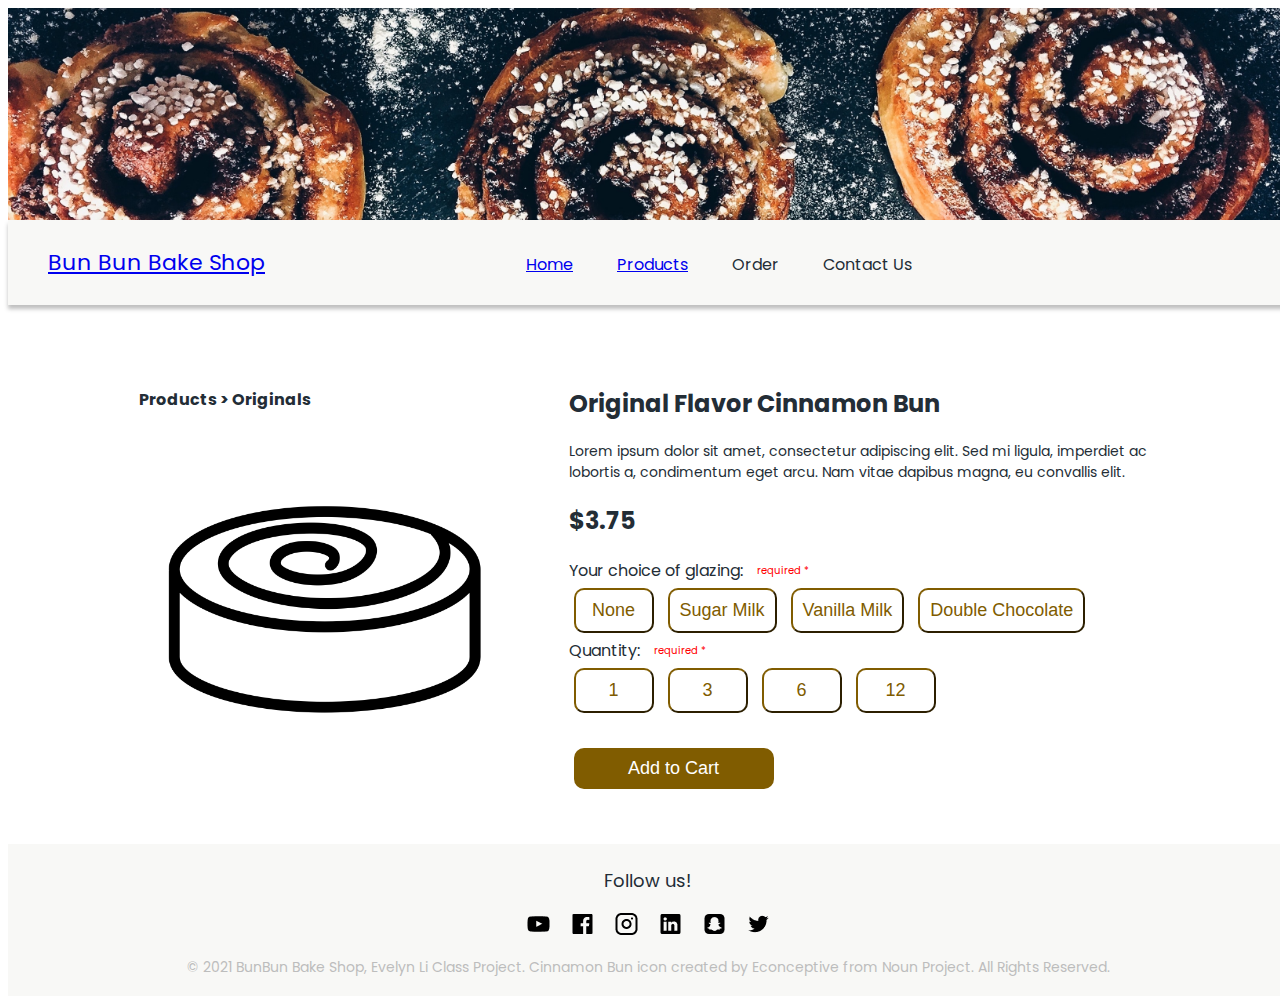
<file: productdetail.html>
<!DOCTYPE html>
<html>
    <head>
        <title>Bun Bun Bake Shop - Product Detail</title>
        <link rel='stylesheet' href='style.css'>
        <link href='https://fonts.googleapis.com/css?family=Poppins' rel='stylesheet'>
    </head>

    <body id="product_detail">
        <div id="header">
            <img id="headerbg" src="headerbg.jpg">
            <div id="navbar">
                <div id="logo">
                    <a class="pagetitle" href="index.html">Bun Bun Bake Shop</a>
                </div>
                    
                <div id="nav">
                    <a class="pagetitle" href="index.html">Home</a>  
                    <a class="pagetitle"  href="products.html" >Products</a>  
                    <a class="pagetitle" >Order</a>  
                    <a class="pagetitle" >Contact Us</a>
                </div>
            </div>
        </div>

        <div id="content">
            <div id="left">
                <h4>Products > Originals</h4>
                <br>
                <img class="productdetailimg" src="product.png">
            </div>

            <div id="right">
                <div id="description">
                    <h2>Original Flavor Cinnamon Bun</h2>
                    <p id="detail">Lorem ipsum dolor sit amet, consectetur adipiscing elit. 
                        Sed mi ligula, imperdiet ac lobortis a, condimentum eget
                         arcu. Nam vitae dapibus magna, eu convallis elit. </p>
                </div>
                <div id="price">
                    <h2>$3.75</h2>
                </div>
                <div id="glaze">
                    <span>Your choice of glazing:  </span> 
                    <span class="req">required *</span>
                    <br>
                    <div class="buttons">
                        <button class="glazetype">None</button>
                        <button class="glazetype">Sugar Milk</button>
                        <button class="glazetype">Vanilla Milk</button>
                        <button class="glazetype">Double Chocolate</button>
                    </div>
                </div>
                <div id="quantity">
                    <span>Quantity:  </span> 
                    <span class="req">required *</span>
                    <br>
                    <div class="buttons">
                        <button class="qt">1</button>
                        <button class="qt">3</button>
                        <button class="qt">6</button>
                        <button class="qt">12</button>
                    </div>
                </div>
                <br>
                <button id="tocart">Add to Cart</button>
            </div>

        </div>

        <div id="footer">
            <p id="follow">
                Follow us!
            </p>
            <img src="icons.png">
            <p id="credit">
                © 2021 BunBun Bake Shop, Evelyn Li Class Project. Cinnamon Bun icon created by Econceptive from Noun Project. All Rights Reserved.
            </p>
        </div>

        

    </body>
</html>
</file>
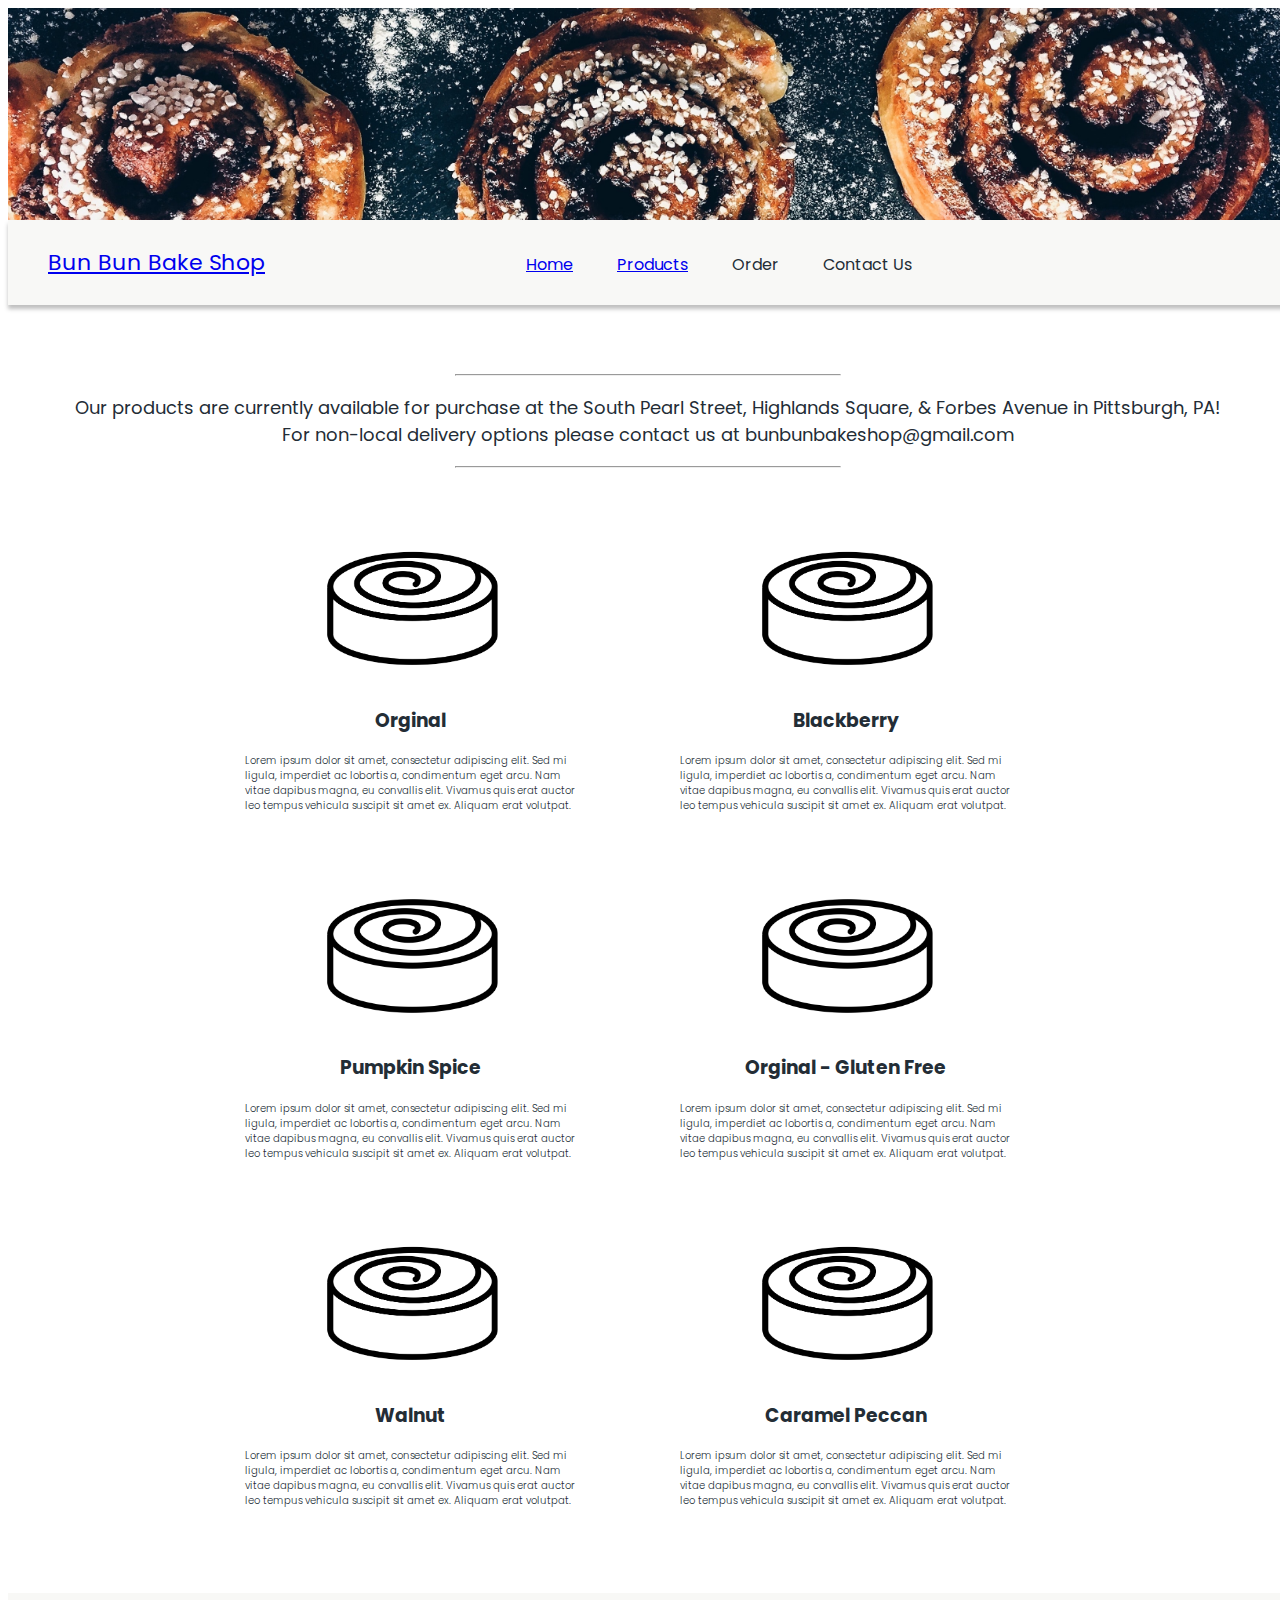
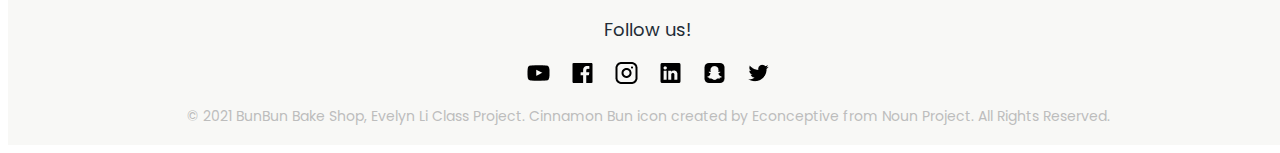
<file: products.html>
<!DOCTYPE html>
<html>
    <head>
        <title>Bun Bun Bake Shop - Products</title>
        <link rel='stylesheet' href='style.css'>
        <link href='https://fonts.googleapis.com/css?family=Poppins' rel='stylesheet'>
    </head>

    <body id="products">
        <div id="header">
            <img id="headerbg" src="headerbg.jpg">
            <div id="navbar">
                <div id="logo">
                    <a class="pagetitle" href="index.html">Bun Bun Bake Shop</a>
                </div>
                    
                <div id="nav">
                    <a class="pagetitle" href="index.html">Home</a>  
                    <a class="pagetitle"  href="products.html" >Products</a>  
                    <a class="pagetitle" >Order</a>  
                    <a class="pagetitle" >Contact Us</a>
                </div>
            </div>
        </div>

        <div id="content">
            <div id="producttxt">
                <hr id="upper">
                <p>
                    Our products are currently available for purchase at the South Pearl Street, Highlands Square, & Forbes Avenue in Pittsburgh, PA! 
                    <br>
                    For non-local delivery options please contact us at bunbunbakeshop@gmail.com
                </p>
                <hr id="lower">
            </div>

            <div id="products">
                <div class="product" id="product_1">

                    <div class="detaillink">
                        <img class="productimg" src="product.png">
                        <br>
                        <a href="productdetail.html">
                            <button type="button" class="buttonoverlap">
                                Quicklook
                            </button>
                        </a>
                    </div>

                    <h3>Orginal</h3>

                    <p class="product_desp">Lorem ipsum dolor sit amet, consectetur adipiscing elit. 
                        Sed mi ligula, imperdiet ac lobortis a, condimentum eget
                         arcu. Nam vitae dapibus magna, eu convallis elit. 
                         Vivamus quis erat auctor leo tempus vehicula suscipit 
                         sit amet ex. Aliquam erat volutpat. </p>
                </div>

                <div class="product" id="product_2">
                    <div class="detaillink">
                        <img class="productimg" src="product.png">
                        <br>
                        <a href="productdetail.html">
                            <button type="button" class="buttonoverlap">
                                Quicklook
                            </button>
                        </a>
                    </div>
                    <h3>Blackberry</h3>
                    <p class="product_desp">Lorem ipsum dolor sit amet, consectetur adipiscing elit. 
                        Sed mi ligula, imperdiet ac lobortis a, condimentum eget
                         arcu. Nam vitae dapibus magna, eu convallis elit. 
                         Vivamus quis erat auctor leo tempus vehicula suscipit 
                         sit amet ex. Aliquam erat volutpat. </p>
                </div>

                <div class="product" id="product_3">
                    <div class="detaillink">
                        <img class="productimg" src="product.png">
                        <br>
                        <a href="productdetail.html">
                            <button type="button" class="buttonoverlap">
                                Quicklook
                            </button>
                        </a>
                    </div>
                    <h3>Pumpkin Spice</h3>
                    <p class="product_desp">Lorem ipsum dolor sit amet, consectetur adipiscing elit. 
                        Sed mi ligula, imperdiet ac lobortis a, condimentum eget
                         arcu. Nam vitae dapibus magna, eu convallis elit. 
                         Vivamus quis erat auctor leo tempus vehicula suscipit 
                         sit amet ex. Aliquam erat volutpat. </p>
                </div>

                <!-- <br> -->

                <div class="product" id="product_4">
                    <div class="detaillink">
                        <img class="productimg" src="product.png">
                        <br>
                        <a href="productdetail.html">
                            <button type="button" class="buttonoverlap">
                                Quicklook
                            </button>
                        </a>
                    </div>
                    <h3>Orginal - Gluten Free</h3>
                    <p class="product_desp">Lorem ipsum dolor sit amet, consectetur adipiscing elit. 
                        Sed mi ligula, imperdiet ac lobortis a, condimentum eget
                         arcu. Nam vitae dapibus magna, eu convallis elit. 
                         Vivamus quis erat auctor leo tempus vehicula suscipit 
                         sit amet ex. Aliquam erat volutpat. </p>
                </div>

                <div class="product" id="product_5">
                    <div class="detaillink">
                        <img class="productimg" src="product.png">
                        <br>
                        <a href="productdetail.html">
                            <button type="button" class="buttonoverlap">
                                Quicklook
                            </button>
                        </a>
                    </div>
                    <h3>Walnut</h3>
                    <p class="product_desp">Lorem ipsum dolor sit amet, consectetur adipiscing elit. 
                        Sed mi ligula, imperdiet ac lobortis a, condimentum eget
                         arcu. Nam vitae dapibus magna, eu convallis elit. 
                         Vivamus quis erat auctor leo tempus vehicula suscipit 
                         sit amet ex. Aliquam erat volutpat. </p>
                </div>

                <div class="product" id="product_6">
                    <div class="detaillink">
                        <img class="productimg" src="product.png">
                        <br>
                        <a href="productdetail.html">
                            <button type="button" class="buttonoverlap">
                                Quicklook
                            </button>
                        </a>
                    </div>
                    <h3>Caramel Peccan</h3>
                    <p class="product_desp">Lorem ipsum dolor sit amet, consectetur adipiscing elit. 
                        Sed mi ligula, imperdiet ac lobortis a, condimentum eget
                         arcu. Nam vitae dapibus magna, eu convallis elit. 
                         Vivamus quis erat auctor leo tempus vehicula suscipit 
                         sit amet ex. Aliquam erat volutpat. </p>
                </div>

            </div>

        </div>

        <br>

        <div id="footer">
            <p id="follow">
                Follow us!
            </p>
            <img src="icons.png">
            <p id="credit">
                © 2021 BunBun Bake Shop, Evelyn Li Class Project. Cinnamon Bun icon created by Econceptive from Noun Project. All Rights Reserved.
            </p>
        </div>

    </body>
</html>
</file>
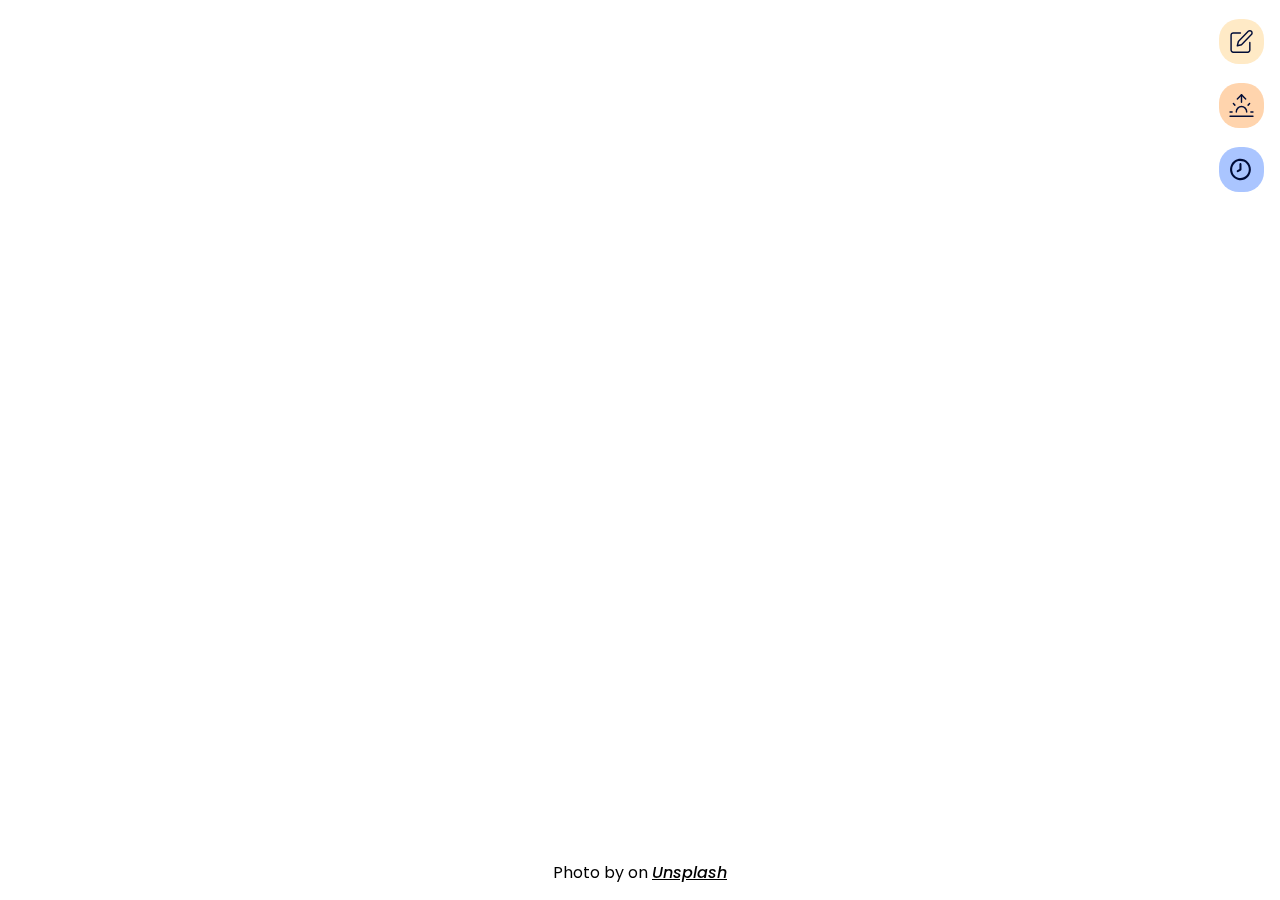
<file: Chrome Extension/newtab.html>
<!DOCTYPE html>
<html lang="en">
<head>
    <meta charset="UTF-8">
    <meta http-equiv="X-UA-Compatible" content="IE=edge">
    <meta name="viewport" content="width=device-width, initial-scale=1.0">
    <title>Test - Chrome Extension</title>
    <link rel='stylesheet' href='style.css'>
    <script src="lib/moment/moment.js"></script>
    <script src="lib/moment/moment-timezone.js"></script>
    <script src="script.js"></script>
</head>
<body>
    <div class="content">
        <div class="main-content">
            <div class="curr-weather">
                <div class="weather-icon" id="weather-icon"></div>
                <div class="weather-desp">
                    <div class="weather-temp" id="weather-temp"></div>
                    <div class="weather-words" id="weather-words"></div>
                </div>
            </div>
            <div class="curr-time">
                <div class="time" id="time"></div>
                <div class="ampm" id="ampm"></div>
            </div>
            <div class="curr-local" id="location">
            </div>
            <div class="greeting">
                <div class="daytimegreet" id="daytimegreet"></div>
                <!-- <div class="user">Evelyn</div> -->
            </div>
        </div>

        <div class="tools" id="tools">
            
            <div class="todo-bar bar" id="todo-bar">
                <div class="todo tool" id="todo-btn">
                    <img class="tool-icon" src="icons/fi_edit.svg" alt="icon for to do list tool button">
                </div>
                <div class="hide" id="todo-hide">
                    <div class="decor-bar" id="todo-decor-bar"></div>
                    <div class="title" id="todo-title">To Do List</div>
                    <div class="cancel-btn" id="todo-cancel">
                        <img class="tool-icon" src="icons/fi_delete.svg" alt="icon for cancel button">
                    </div>
                </div>
            </div>

            <div class="weather-bar bar" id="weather-bar">
                <div class="weather tool" id="weather-btn">
                    <img class="tool-icon" src="icons/fi_sunrise.svg" alt="icon for world weather tool button">
                </div>
                <div class="hide" id="weather-hide">
                    <div class="decor-bar" id="weather-decor-bar"></div>
                    <div class="title" id="weather-title">Weather</div>
                    <div class="cancel-btn" id="weather-cancel">
                        <img class="tool-icon" src="icons/fi_delete.svg" alt="icon for cancel button">
                    </div>
                </div>
            </div>

            <div class="times-bar bar" id="times-bar">
                <div class="times tool" id="times-btn">
                    <img class="tool-icon" src="icons/u_clock-eight.svg"  alt="icon for world time tool button">
                </div>
                <div class="hide" id="times-hide">
                    <div class="decor-bar" id="times-decor-bar"></div>
                    <div class="title" id="times-title">World Time</div>
                    <div class="cancel-btn"  id="times-cancel">
                        <img class="tool-icon" src="icons/fi_delete.svg" alt="icon for cancel button">
                    </div>
                </div>
            </div>

            <div class="list" id="list-content">

                <div class="error" id="error"></div>

                <div class="add" id="add">
                    <input id="add-input" type="text" name="input">
                    <div id="add-btn">
                        <img class="tool-icon" src="icons/fi_plus.svg" alt="icon for plus button">
                    </div>
                </div>

                <div class="tool-content" id="tool-content">

                </div>
            </div>

        </div> 
    </div>

    <div class="unsplash-credit">
        Photo by <a class="authorname" id="author" target="_blank"></a> on <a href="https://unsplash.com?utm_source=Productivity&utm_medium=referral" target="_blank">Unsplash</a>
    </div>

    <script src="loadNewTab.js"></script>
</body>
</html>
</file>
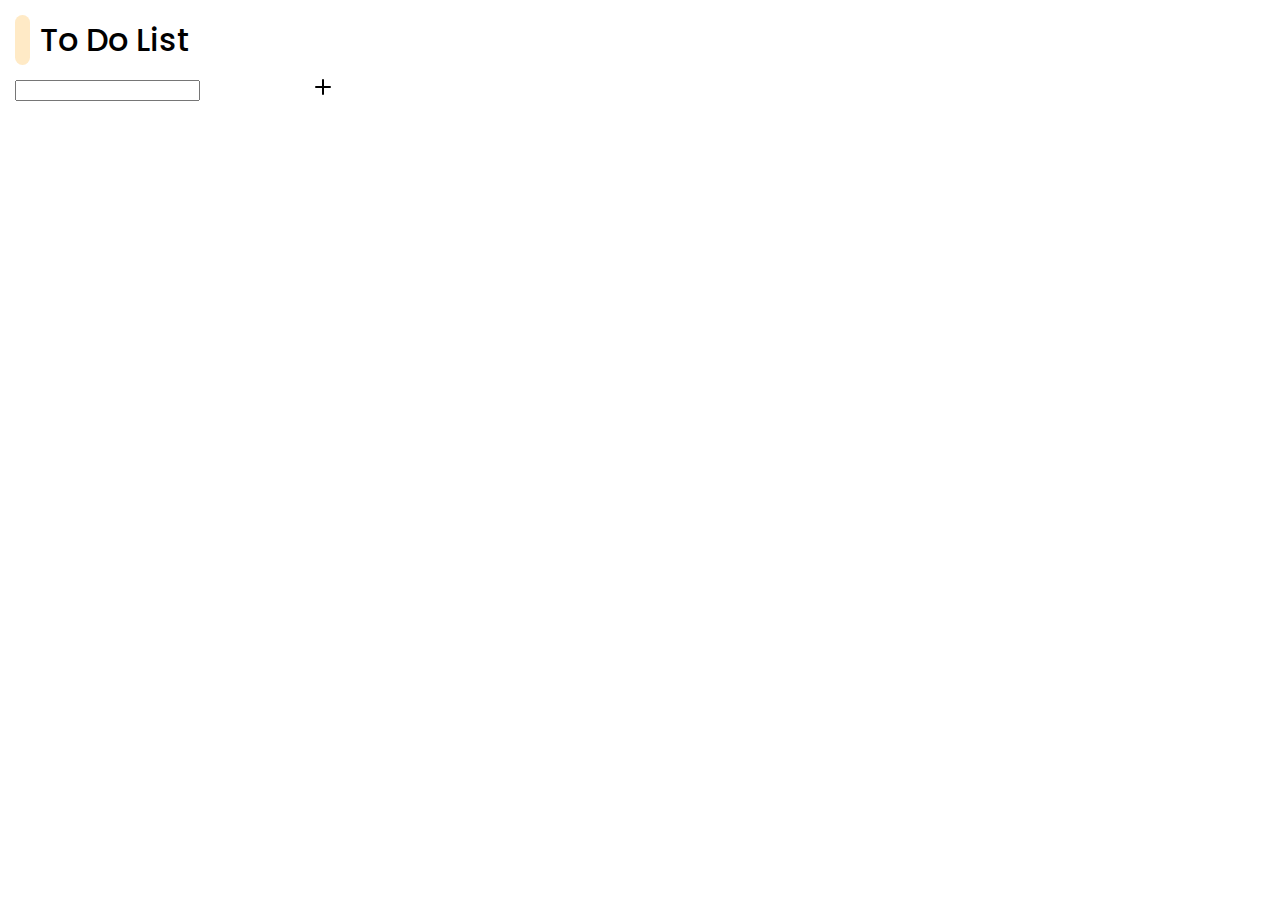
<file: Chrome Extension/popout.html>
<!DOCTYPE html>
<html lang="en">
<head>
    <meta charset="UTF-8">
    <link rel='stylesheet' href='popupStyle.css'>
    <script src="script.js"></script>
    <title>Pop up</title>
</head>
<body>
    <div class="todo-header" id="todo-header">
        <div class="decor-bar" id="todo-decor-bar"></div>
        <div class="title" id="todo-title">To Do List</div>
    </div>

    <div class="add" id="add">
        <input id="add-input" type="text" name="input">
        <div id="add-btn">
            <img class="tool-icon" src="icons/fi_plus.svg" alt="icon for plus button">
        </div>
    </div>

    <div class="todo-list" id="tool-content">
    </div>

    <script src="loadPopup.js"></script>
</body>
</html>
</file>
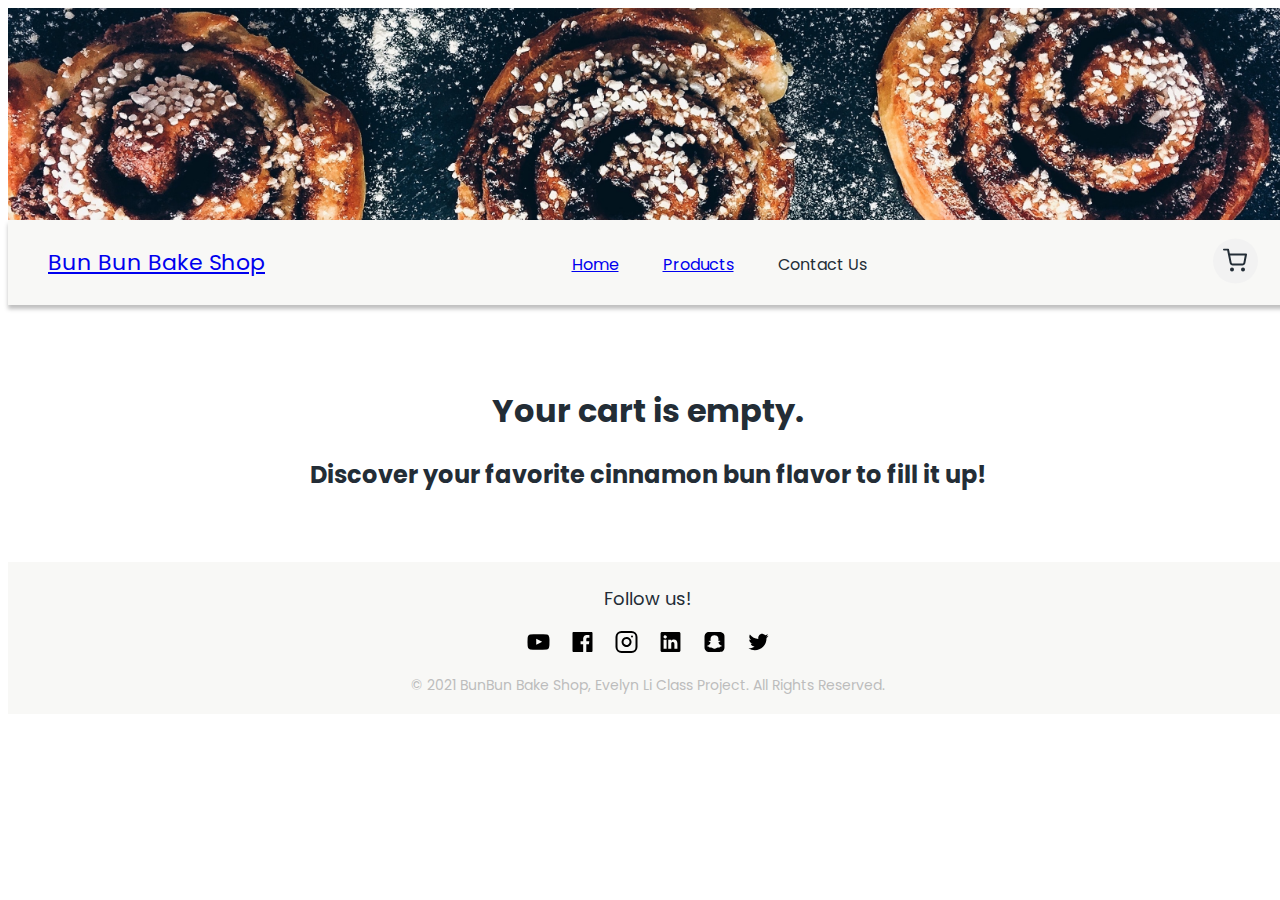
<file: HW6A/cart.html>
<!DOCTYPE html>
<html>
    <head>
        <title>Bun Bun Bake Shop - Shopping Cart</title>
        <link rel='stylesheet' href='style.css'>
        <link href='https://fonts.googleapis.com/css?family=Poppins' rel='stylesheet'>
        <script src="bunbun.js"></script>
    </head>

    <body id="shopping">
        <div id="header">
            <img id="headerbg" src="headerbg.jpg">

            <div id="navbar">
                <div id="logo">
                    <a class="pagetitle" href="index.html">Bun Bun Bake Shop</a>
                </div>
                    
                <div id="nav">
                    <a class="pagetitle" href="index.html">Home</a>  
                    <a class="pagetitle"  href="products.html" >Products</a>  
                    <a class="pagetitle" >Contact Us</a>
                </div>

                <div id="cart">
                    <a class="shopping_cart" href="cart.html">
                        <img src="shopping_cart.svg">
                    </a>
                </div>
            </div>
        </div>

        <div id="content">
            <!-- <div id="product_0">
                <div class="product_checkout_img_div">
                    <img class="product_checkout_img" id="product_img_0" src="product.png">
                </div>

                <div class="product_checkout_detail_div">
                    <h2>Original Flavor Cinnamon Bun</h2>
                    <div class="edits">
                        <span>glaze</span>
                        <span>qt</span>
                        <span>delete</span>
                    </div>
                </div>

                <div class="product_checkout_price">
                    <h2>$ 7.0</h2>
                    <span>(Saved: $ 0.5)</span>
                </div>
            </div> -->
            <script>
                loadCart()
            </script>
        </div>


        <div id="footer">
            <p id="follow">
                Follow us!
            </p>
            <img src="footer_icons.svg">
            <p id="credit">
                © 2021 BunBun Bake Shop, Evelyn Li Class Project. All Rights Reserved.
            </p>
        </div>

    </body>
</html>
</file>
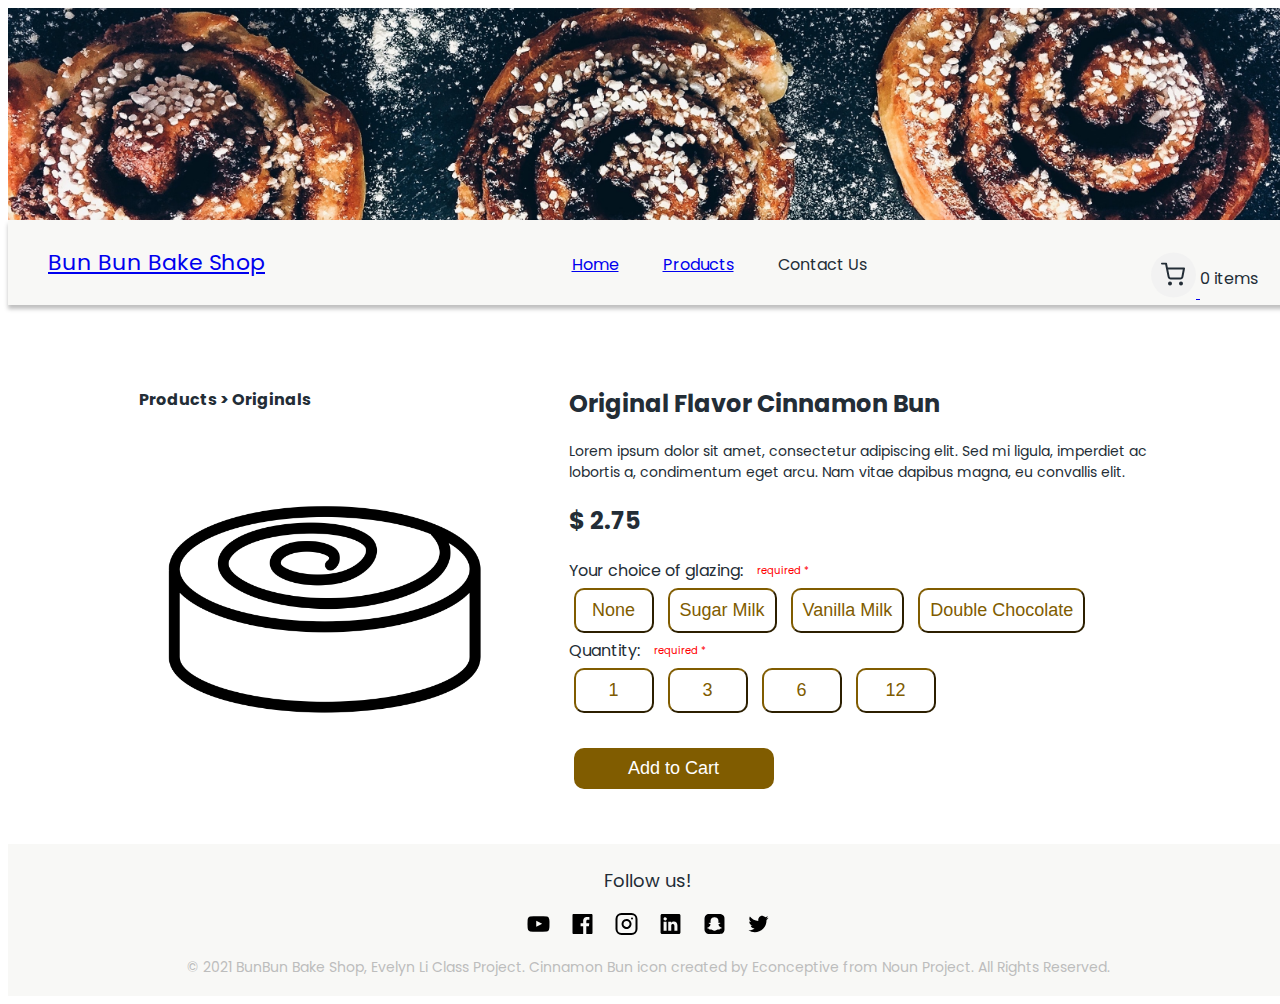
<file: HW6A/productdetail.html>
<!DOCTYPE html>
<html>
    <head>
        <title>Bun Bun Bake Shop - Product Detail</title>
        <link rel='stylesheet' href='style.css'>
        <link href='https://fonts.googleapis.com/css?family=Poppins' rel='stylesheet'>
        <script src="bunbun.js"></script>
    </head>

    <body id="product_detail">
        <div id="header">
            <img id="headerbg" src="headerbg.jpg">
            <div id="navbar">
                <div id="logo">
                    <a class="pagetitle" href="index.html">Bun Bun Bake Shop</a>
                </div>
                    
                <div id="nav">
                    <a class="pagetitle" href="index.html">Home</a>  
                    <a class="pagetitle"  href="products.html" >Products</a>  
                    <a class="pagetitle" >Contact Us</a>
                </div>

                <div id="cart">
                    <a class="shopping_cart" href="cart.html">
                        <img src="shopping_cart.svg">
                    </a>
                    <div id="cartItem"></div>
                    <script>loadCartHeader()</script>
                </div>
            </div>
        </div>

        <div id="content">
            <div id="left">
                <h4>Products > Originals</h4>
                <br>
                <img class="productdetailimg" src="product.png">
            </div>

            <div id="right">
                <div id="description">
                    <h2 id="product_name">Original Flavor Cinnamon Bun</h2>
                    <p id="detail">Lorem ipsum dolor sit amet, consectetur adipiscing elit. 
                        Sed mi ligula, imperdiet ac lobortis a, condimentum eget
                         arcu. Nam vitae dapibus magna, eu convallis elit. </p>
                </div>
                <div id="price_div">
                    <h2 id="price">$ 2.75</h2>
                    <input type="hidden" id="saved" name="saved" value="0"/>
                    <input type="hidden" id="priceh" name="price" value="0"/>
                </div>
                <div id="glaze_section">
                    <span>Your choice of glazing:  </span> 
                    <span class="req">required *</span>
                    <br>
                    <div class="buttons">
                        <button class="glaze" id="glaze0" value="None" onclick="buttonChosen(0, 'glaze')">None</button>
                        <button class="glaze" id="glaze1" value="Sugar Milk" onclick="buttonChosen(1, 'glaze')">Sugar Milk</button>
                        <button class="glaze" id="glaze2" value="Vanilla Milk" onclick="buttonChosen(2, 'glaze')">Vanilla Milk</button>
                        <button class="glaze" id="glaze3" value="Double Chocolate" onclick="buttonChosen(3, 'glaze')">Double Chocolate</button>
                    </div>
                </div>
                <div id="quantity">
                    <span>Quantity:  </span> 
                    <span class="req">required *</span>
                    <br>
                    <div class="buttons">
                        <button class="qt" id="qt1" value="1" onclick="buttonChosen(1, 'qt')">1</button>
                        <button class="qt" id="qt3" value="3" onclick="buttonChosen(3, 'qt')">3</button>
                        <button class="qt" id="qt6" value="6" onclick="buttonChosen(6, 'qt')">6</button>
                        <button class="qt" id="qt12" value="12" onclick="buttonChosen(12, 'qt')">12</button>
                    </div>
                </div>
                <br>
                <button id="tocart" onclick="addToCart()">Add to Cart</button>
            </div>

        </div>

        <div id="footer">
            <p id="follow">
                Follow us!
            </p>
            <img src="footer_icons.svg">
            <p id="credit">
                © 2021 BunBun Bake Shop, Evelyn Li Class Project. Cinnamon Bun icon created by Econceptive from Noun Project. All Rights Reserved.
            </p>
        </div>

        

    </body>
</html>
</file>
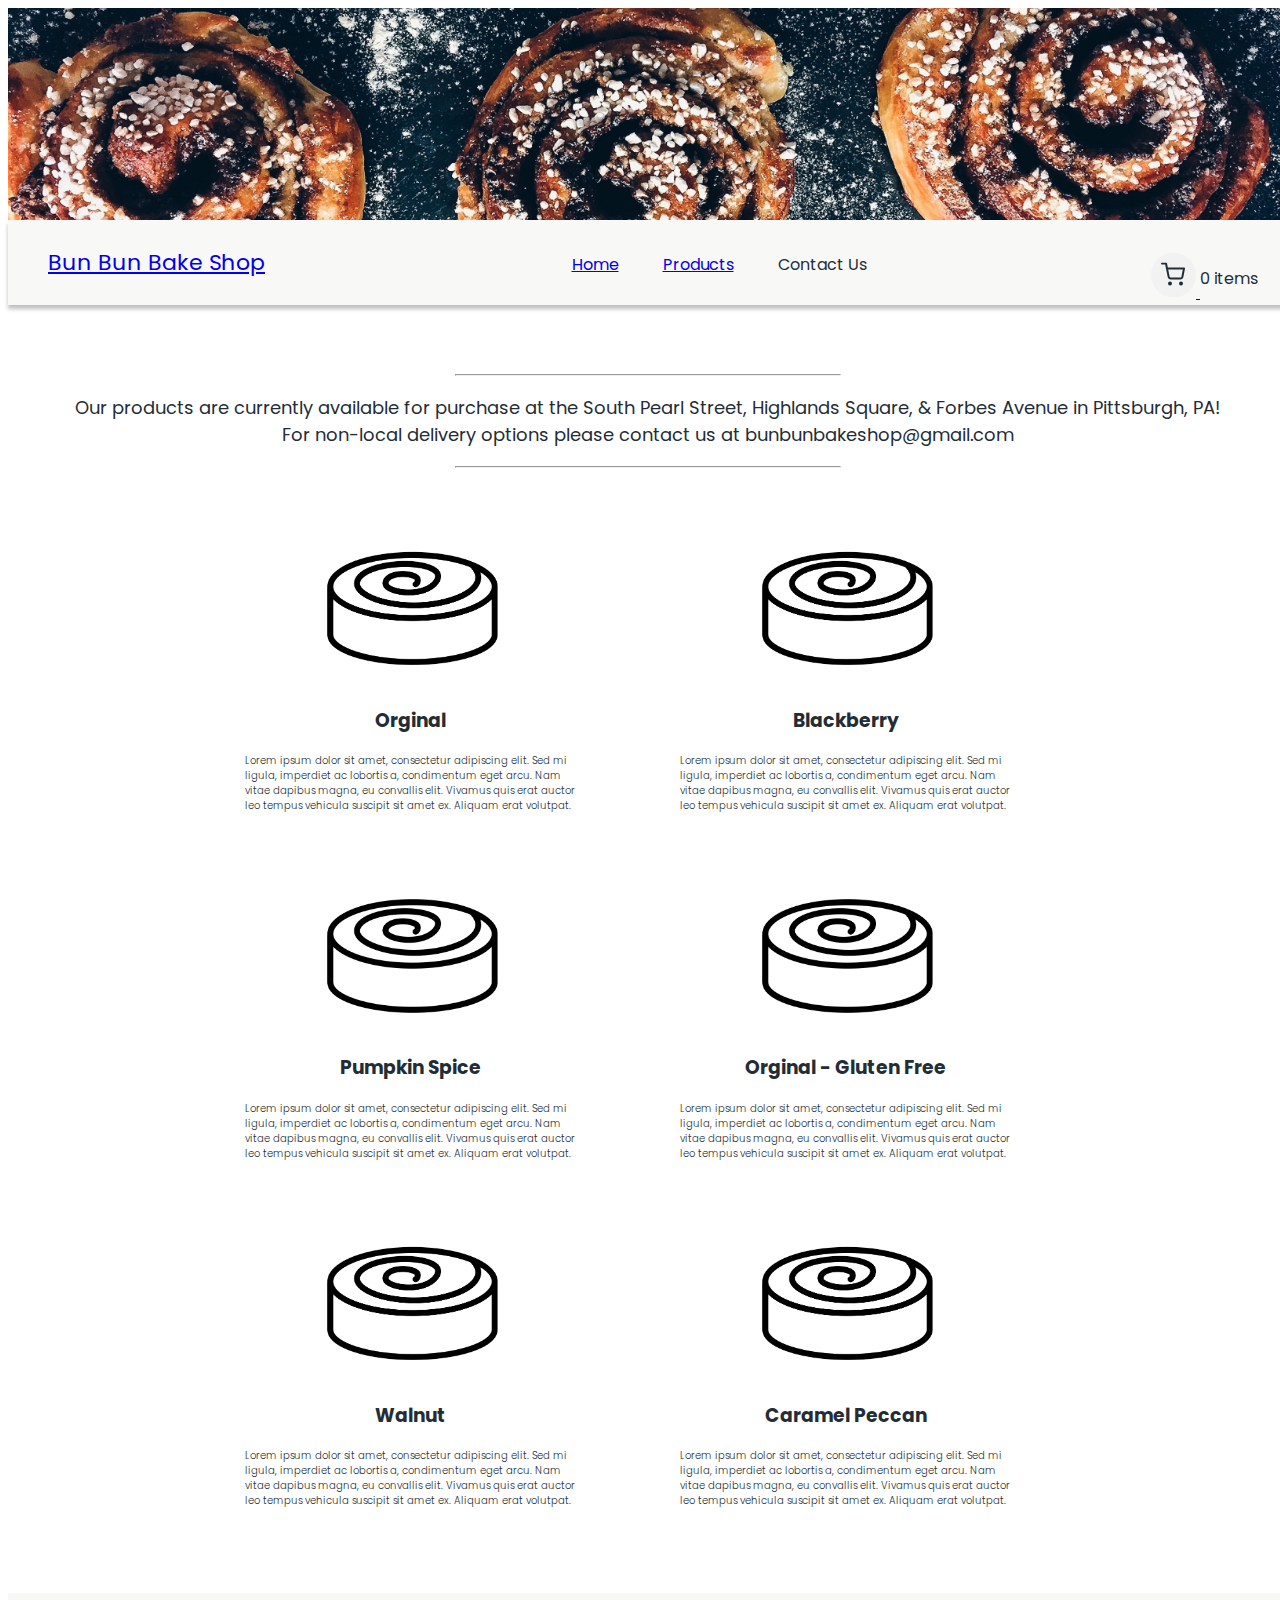
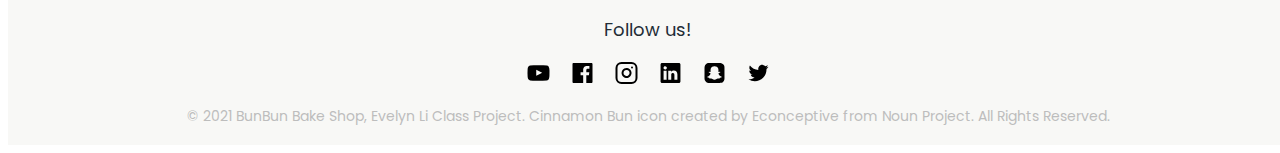
<file: HW6A/products.html>
<!DOCTYPE html>
<html>
    <head>
        <title>Bun Bun Bake Shop - Products</title>
        <link rel='stylesheet' href='style.css'>
        <link href='https://fonts.googleapis.com/css?family=Poppins' rel='stylesheet'>
        <script src="bunbun.js"></script>
    </head>

    <body id="products">
        <div id="header">
            <img id="headerbg" src="headerbg.jpg">
            <div id="navbar">
                <div id="logo">
                    <a class="pagetitle" href="index.html">Bun Bun Bake Shop</a>
                </div>
                    
                <div id="nav">
                    <a class="pagetitle" href="index.html">Home</a>  
                    <a class="pagetitle"  href="products.html" >Products</a>  
                    <a class="pagetitle" >Contact Us</a>
                </div>

                <div id="cart">
                    <a class="shopping_cart" href="cart.html">
                        <img src="shopping_cart.svg">
                    </a>
                    <div id="cartItem"></div>
                    <script>loadCartHeader()</script>
                </div>
            </div>
        </div>

        <div id="content">
            <div id="producttxt">
                <hr id="upper">
                <p>
                    Our products are currently available for purchase at the South Pearl Street, Highlands Square, & Forbes Avenue in Pittsburgh, PA! 
                    <br>
                    For non-local delivery options please contact us at bunbunbakeshop@gmail.com
                </p>
                <hr id="lower">
            </div>

            <div id="products">
                <div class="product" id="product_1">

                    <div class="detaillink">
                        <img class="productimg" src="product.png">
                        <br>
                        <a href="productdetail.html">
                            <button type="button" class="buttonoverlap">
                                Quicklook
                            </button>
                        </a>
                    </div>

                    <h3>Orginal</h3>

                    <p class="product_desp">Lorem ipsum dolor sit amet, consectetur adipiscing elit. 
                        Sed mi ligula, imperdiet ac lobortis a, condimentum eget
                         arcu. Nam vitae dapibus magna, eu convallis elit. 
                         Vivamus quis erat auctor leo tempus vehicula suscipit 
                         sit amet ex. Aliquam erat volutpat. </p>
                </div>

                <div class="product" id="product_2">
                    <div class="detaillink">
                        <img class="productimg" src="product.png">
                        <br>
                        <a href="productdetail.html">
                            <button type="button" class="buttonoverlap">
                                Quicklook
                            </button>
                        </a>
                    </div>
                    <h3>Blackberry</h3>
                    <p class="product_desp">Lorem ipsum dolor sit amet, consectetur adipiscing elit. 
                        Sed mi ligula, imperdiet ac lobortis a, condimentum eget
                         arcu. Nam vitae dapibus magna, eu convallis elit. 
                         Vivamus quis erat auctor leo tempus vehicula suscipit 
                         sit amet ex. Aliquam erat volutpat. </p>
                </div>

                <div class="product" id="product_3">
                    <div class="detaillink">
                        <img class="productimg" src="product.png">
                        <br>
                        <a href="productdetail.html">
                            <button type="button" class="buttonoverlap">
                                Quicklook
                            </button>
                        </a>
                    </div>
                    <h3>Pumpkin Spice</h3>
                    <p class="product_desp">Lorem ipsum dolor sit amet, consectetur adipiscing elit. 
                        Sed mi ligula, imperdiet ac lobortis a, condimentum eget
                         arcu. Nam vitae dapibus magna, eu convallis elit. 
                         Vivamus quis erat auctor leo tempus vehicula suscipit 
                         sit amet ex. Aliquam erat volutpat. </p>
                </div>

                <!-- <br> -->

                <div class="product" id="product_4">
                    <div class="detaillink">
                        <img class="productimg" src="product.png">
                        <br>
                        <a href="productdetail.html">
                            <button type="button" class="buttonoverlap">
                                Quicklook
                            </button>
                        </a>
                    </div>
                    <h3>Orginal - Gluten Free</h3>
                    <p class="product_desp">Lorem ipsum dolor sit amet, consectetur adipiscing elit. 
                        Sed mi ligula, imperdiet ac lobortis a, condimentum eget
                         arcu. Nam vitae dapibus magna, eu convallis elit. 
                         Vivamus quis erat auctor leo tempus vehicula suscipit 
                         sit amet ex. Aliquam erat volutpat. </p>
                </div>

                <div class="product" id="product_5">
                    <div class="detaillink">
                        <img class="productimg" src="product.png">
                        <br>
                        <a href="productdetail.html">
                            <button type="button" class="buttonoverlap">
                                Quicklook
                            </button>
                        </a>
                    </div>
                    <h3>Walnut</h3>
                    <p class="product_desp">Lorem ipsum dolor sit amet, consectetur adipiscing elit. 
                        Sed mi ligula, imperdiet ac lobortis a, condimentum eget
                         arcu. Nam vitae dapibus magna, eu convallis elit. 
                         Vivamus quis erat auctor leo tempus vehicula suscipit 
                         sit amet ex. Aliquam erat volutpat. </p>
                </div>

                <div class="product" id="product_6">
                    <div class="detaillink">
                        <img class="productimg" src="product.png">
                        <br>
                        <a href="productdetail.html">
                            <button type="button" class="buttonoverlap">
                                Quicklook
                            </button>
                        </a>
                    </div>
                    <h3>Caramel Peccan</h3>
                    <p class="product_desp">Lorem ipsum dolor sit amet, consectetur adipiscing elit. 
                        Sed mi ligula, imperdiet ac lobortis a, condimentum eget
                         arcu. Nam vitae dapibus magna, eu convallis elit. 
                         Vivamus quis erat auctor leo tempus vehicula suscipit 
                         sit amet ex. Aliquam erat volutpat. </p>
                </div>

            </div>

        </div>

        <br>

        <div id="footer">
            <p id="follow">
                Follow us!
            </p>
            <img src="footer_icons.svg">
            <p id="credit">
                © 2021 BunBun Bake Shop, Evelyn Li Class Project. Cinnamon Bun icon created by Econceptive from Noun Project. All Rights Reserved.
            </p>
        </div>

    </body>
</html>
</file>
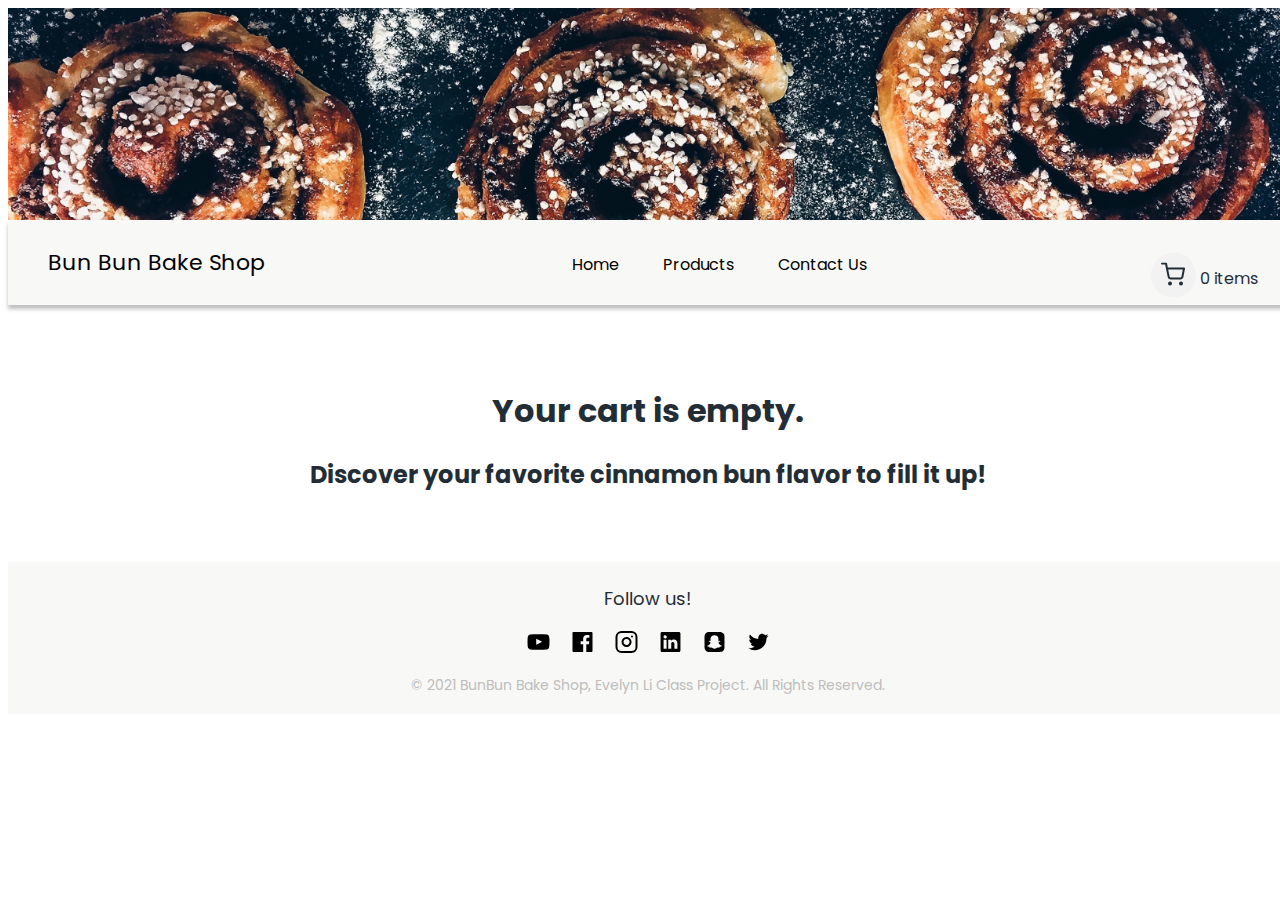
<file: HW6B/cart.html>
<!DOCTYPE html>
<html>
    <head>
        <title>Bun Bun Bake Shop - Shopping Cart</title>
        <link rel='stylesheet' href='style.css'>
        <link href='https://fonts.googleapis.com/css?family=Poppins' rel='stylesheet'>
        <script src="bunbun.js"></script>
    </head>

    <body id="shopping">
        <div id="header">
            <img id="headerbg" src="media/headerbg.jpg">

            <div id="navbar">
                <div id="logo">
                    <a class="pagetitle" href="index.html">Bun Bun Bake Shop</a>
                </div>
                    
                <div id="nav">
                    <a class="pagetitle" href="index.html">Home</a>  
                    <a class="pagetitle"  href="products.html" >Products</a>  
                    <a class="pagetitle" >Contact Us</a>
                </div>

                <div id="cart">
                    <div class="float-child">
                        <a class="shopping_cart" href="cart.html">
                            <img src="media/shopping_cart.svg">
                        </a>
                    </div>

                    <div id="cartItem"></div>
                    <script>loadCartHeader()</script>

                </div>
            </div>
        </div>

        <div id="content">
            <!-- Shopping Cart Item Template -->
            <!-- <div id="product_0">
                <div class="product_checkout_img_div">
                    <img class="product_checkout_img" id="product_img_0" src="product.png">
                </div>

                <div class="product_checkout_detail_div">
                    <h2>Original Flavor Cinnamon Bun</h2>
                    <div class="edits">
                        <span>glaze</span>
                        <span>qt</span>
                        <span>delete</span>
                    </div>
                </div>

                <div class="product_checkout_price">
                    <h2>$ 7.0</h2>
                    <span>(Saved: $ 0.5)</span>
                </div>
            </div> -->
        </div>
        
        <script>
            loadCart()
        </script>

        <div id="footer">
            <p id="follow">
                Follow us!
            </p>
            <img src="media/footer_icons.svg">
            <p id="credit">
                © 2021 BunBun Bake Shop, Evelyn Li Class Project. All Rights Reserved.
            </p>
        </div>

    </body>
</html>
</file>
<file: style.css>
body{
    position: relative;
    width: 100%;
    height: auto;
    overflow-y: scroll;
    overflow-x: hidden;

    font-family: Poppins;
    background: #FFFFFF;
    color: #232D36;
}

p{
    font-size: 18px;
}

/* HEADER STYLE - start */
#header{
    width: 100%;
    height: 308px;
    padding: 0%;
    background: #FFFFFF;
}

#headerbg{
    width: 100%;
    height: 200px;
    object-fit: cover;
    position: absolute;
    height: 212px;
    left: 0px;
    top: 0px;
}

#navbar{
    position: absolute;
    width: 100%;
    height: 85px;
    left: 0px;
    top: 212px;

    background: #F8F8F6;
    box-shadow: 0px 4px 4px rgba(0, 0, 0, 0.25);
}

#logo, #nav{
    display:inline-block;
    line-height: 85px;
}

#logo{
    font-size: 22px;
}

#nav{
    width: 860px;
    text-align:center;
}

.pagetitle{
    padding-left: 40px
}
/* HEADER STYLE - end */

/* FOOTER STYLE - start */
#footer{
    width: 100%;
    height: 147px;
    text-align:center;
    padding-top: 5px;

    background: #F8F8F6;
}

#credit{
    font-size: 14px;
    color: #BDBDBD;

}
/* FOOTER STYLE - end */

/* CONTENT STYLE - start */
#content{
    width: 100%;
    height: auto;
    padding-top: 50px;
    padding-bottom: 50px;
    text-align: center;
}
/* CONTENT STYLE - end */


/* HOME PG - start */
div#aboutimg,
#aboutus{
    display: inline-block;
    width: 404px;
    height: 398px;
}

div#abouttxt{
    display: inline-block;
    text-align: left;
    width: 574px;
    font-family: Poppins;
    padding-left: 60px
}
/* HOME PG - end */

/* Products Page - start */
hr{
    width:30%
}

.product{
    display: inline-block;
    padding: 60px 70px 0px 30px;

}

.productimg{
    width: 200px;
    height: 144px;
    object-fit: cover;
}

.product_desp{
    width: 331px;
    font-size: 10px;
    font-weight: 300;
    line-height: 15px;
    letter-spacing: 0em;
    text-align: left;
}

button{
    font-size: 18px;
}

.detaillink{
    position:relative;
    width: 200px;
    height: 144px;
    text-align: center;
    display:inline-block;
}

.buttonoverlap{
    position: absolute;
    background-color:#805C00;
    border-radius:10px;
    border:rgba(0, 0, 0, 0);
    color:#FFFFFF;
    left:0px;
    bottom: -20px;
    width: 200px;
    height: 30px;
    padding:0px;
    display: none;
}

.product:hover .buttonoverlap{
    display: inline-block;
}

.buttonoverlap:hover{
    background-color:rgba(128, 92, 0, 0.6);
}
/* Products Page - end */

/* Product Detail Page - start */
#left{
    display: inline-block;
    text-align: left;
    width: 366px;
}

#right{
    display: inline-block;
    vertical-align: top;
    text-align: left;
    padding-left: 60px;
    width: 589px;
}

p#detail{
    font-size: 14px;
}

.productdetailimg{
    width: 366px;
    height: 300px;
    object-fit: cover;
}

.req{
    color:red;
    font-size:10px;
    padding-left:10px;
    vertical-align:middle;
}

.glazetype,
.qt{
    border-radius: 10px;
    border-color:#805C00;
    color:#805C00;
    background-color:white;
    width:max-content;
    height:fit-content;
    min-width: 80px;
    padding:10px;
    margin:5px;
}

#tocart{
    margin:5px;
    border-radius: 10px;
    border:0px;
    color:white;
    background-color:#805C00;
    width: 200px;
    height:max-content;
    padding:10px
}

#tocart:hover{
    border:0px;
    background-color:rgba(128, 92, 0, 0.6);
}

.glazetype:hover,
.qt:hover{
    color:white;
    background-color:#805C00;
}

/* Product Detail Page - end */
</file>
<file: Chrome Extension/style.css>
@import url('https://fonts.googleapis.com/css2?family=Poppins:ital,wght@0,300;0,400;0,500;0,700;1,500&display=swap');

html{    
    margin: 0;
    padding: 0;
    font-family: "Poppins", sans-serif;
    overflow: hidden;
}

::-webkit-scrollbar{
    width:0px;
    height:0px;
    background:transparent;
}

body{
    margin: 0;
    padding: 0;
    width: 100vw;
    height: 100vh;
}

.unsplash-credit{
    position: fixed;
    bottom: 15px;
    width: 100%;
    text-align:center;
}

.hide, .list, .link-region{
    display: none;
    transition-duration: 500ms;
    transition-timing-function: ease-in-out;
}

.list{
    flex-direction:column;
    overflow-y:scroll;
}

.hide.active{
    display: flex;
    align-items: center;
}

.cancel-btn{
    display: flex;
    background: white;
    border-radius: 50%;
    padding: 0.5vw;
    cursor: pointer;
}

.tools, .main-content, .content, .curr-weather, 
.curr-time, .weather-desp, .greeting{
    display: flex;
    align-items:center;
}

.tools, .main-content, .weather-desp, .greeting{
    flex-direction:column;
}

.main-content{
    text-align:center;
    justify-content: center;
    width: 94vw;
    height: 100vh;
}

.weather-desp{
    align-items:flex-start;
}

.tools{
    width:6vw;
    height: 100vh;
    background:rgba(255, 255, 255, 0.6);
    right:0;
    transition-duration: 300ms;
    transition-timing-function: ease-in-out;
}

.tools.active{
    width: 45vw;
}

.tool{
    display:flex;
    width: 3.5vw;
    height: 3.5vw;
    border-radius: 20px;
    text-align: center;
    justify-content: center;
    cursor: pointer;
}

.tool-icon{
    width: 2vw;
    height: auto;
}

.trash{
    width: 1.8vw;
    height: auto;
}

#weather-svg{
    width: 7vw;
    height: auto;
}

.city-weather-svg{
    width: 4vw;
    height: auto;
}

.city-weather{
    display:flex;
    margin-bottom:0.2vw;
    align-items: center;
    justify-content: center;
    padding:0.5vw 0;
    width: 27vw;
    background:rgba(255, 255, 255, 0.7);
    border-radius: 15px;
    transition-duration:300ms;
    transition-timing-function: ease-in;

}

.tool-content{
    transition-duration:300ms;
    transition-timing-function: ease-in;
}

.city-weather-temp{
    font-size: 1.8vw;;
}

.weather-city-name{
    width:12vw;
    margin-left: 1vw;
    font-size:1.5vw;
    font-weight: 500;
}

.city{
    width:10vw;
}

.weather-delete-icon{
    margin-left: 1vw;
}

.todo, #todo-decor-bar{
    background:#FFEAC6;
}

.bar{
    margin: 1.5vw 0.75vw 0 0.75vw;
}

.weather, #weather-decor-bar{
    background:#FFD4AD;
}

.times, #times-decor-bar{
    background:#AAC5FF;
}

.decor-bar{
    height: 4vw;
    width: 1vw;
    border-radius: 20px;
}

.title{
    font-size: 2.5vw;
    font-weight: 500;
    width: 20vw;
    padding-left: 2vw;
}

.curr-time{
    align-items: baseline;
}

.time{
    font-size: 6.5vw;
    font-weight: 700;
}

.ampm{
    font-size: 2.5vw;
    font-weight: 500;
}

.weather-temp{
    font-size: 2.5vw;
    line-height: 1.1;
    font-weight: 500;
}

.weather-words, .curr-local{
    font-size: 1vw;
}

.greeting{
    font-size: 3.5vw;
    font-weight: 500;
}

#add-btn, .unchecked, .checked, .expand-icon{
    display: flex;
}

.todo-desp{
    display: block;
    padding-left: 1vw;
    width: 18vw;
    font-size: 1.3vw;
    font-weight: 400;
    line-height: 2vw;
    max-height: 5vw;
    overflow:scroll;
}

.todo-main{
    display: flex;
    justify-content:center;
    align-items:flex-start;
}

.tool-item, .add{
    margin: 0.1vw 0;
    padding: 0.6vw;
    background: rgba(255, 255, 255, 0.7);
    border-radius: 15px;
    display:flex;
    justify-content:center;
    align-items:center;
}

.add{
    width:25vw;
    justify-content:space-between;
    padding: 0.5vw 1vw;
    margin-bottom: 1vw;
    /* margin: 1vw 0; */
}

.tool-item{
    flex-direction: column;
}

.link-region{
    flex-direction:column;
    padding-left: 1vw;
    max-height: 10vw;
    width: 20vw;
    overflow-y:scroll;
}

.links{
    display:flex;
    width: 20vw;
    padding: 0.3vw 0;
    font-size: 1.1vw;
    justify-content:flex-start;
    align-items:center;
}

.expand{
    transition-duration: 200ms;
    transition-timing-function: ease-in-out;
}

.link-arrow-btn{
    display:flex;
}

.link-name{
    width:16.5vw;
}

a{
    font-weight: 500;
    font-style: italic;
    color:black;
}

.timezone-time{
    display:flex;
    align-items: baseline;
}

.timezone-time-date{
    display:flex;
    flex-direction:column;
    align-items: flex-start;
    padding: 0 1.5vw;
}

.timezone{
    display:flex;
    margin-bottom:0.2vw;
    align-items: center;
    justify-content: center;
    padding: 1vw 0;
    width: 27vw;
    background:rgba(255, 255, 255, 0.7);
    border-radius: 15px;
    transition-duration:300ms;
    transition-timing-function: ease-in;
}
    
.timezone-name{
    width:13vw;
    font-size:1.2vw;
    font-weight: 500;
}

.timezone-time-hm{
    font-size:1.5vw;
    font-weight: 700;
}

.timezone-time-a{
    font-size:1vw;
    font-weight: 500; 
}

.dummy{
    padding: 1vw 1vw;
    font-size: 1.5vw;
    font-weight: 400;
    width: 25vw;
}

.error{
    color: red;
    font-weight:400;
    font-size:1.2vw;
    width: 25vw;
    padding: 1vw 1vw;
}
</file>
<file: Chrome Extension/popupStyle.css>
@import url('https://fonts.googleapis.com/css2?family=Poppins:ital,wght@0,300;0,400;0,500;0,700;1,500&display=swap');

html{    
    font-family: "Poppins", sans-serif;
    overflow: hidden;
}

::-webkit-scrollbar{
    width:0px;
    height:0px;
    background:transparent;
}

body{
    width: 325px;
    margin: 15px;
}

.decor-bar{
    height: 50px;
    width: 15px;
    border-radius: 20px;
    background:#FFEAC6;
}

.todo-header{
    display: flex;
    align-items:center;
}

.title{
    font-size: 32px;
    font-weight: 500;
    padding-left: 10px;
}

.todo-list{
    margin-top: 15px;
    overflow-y: scroll;
    max-height: 300px;
}

.tool-item{
    margin-bottom: 10px;
    display: flex;
    flex-direction: column;
    max-width: 290px;
    align-items:flex-start;
}

.todo-main{
    display: flex;
    justify-content:center;
    align-items:flex-start;
}

.todo-desp{
    display: block;
    width: 220px;
    font-size: 20px;
    font-weight: 400;
    max-height: 150px;
    overflow:scroll;
}

.link-region{
    display: flex;
    flex-direction:column;
    margin-left:25px;
    transition-duration: 500ms;
    transition-timing-function: ease-in-out;
}

.add{
    margin: 10px 0 0 0;
    width: 290px;
    display:flex;
    align-items:center;
    width:25vw;
    justify-content:space-between;
}

.links{
    display:flex;
    width: 250px;
    margin: 5px 0 5px 0;
    font-size: 16px;
    justify-content:flex-start;
    align-items:center;
}

.link-save-btn{
    display:flex;
}

.save{
    display:flex;
}

.desp{
    padding-left:10px;
    display:flex;
    flex-direction:column;
}

.saveLink{
    font-weight:700;
    font-size: 16px;
}

.link-arrow-btn{
    display:flex;
}

a{
    font-weight: 500;
    font-style: italic;
    color:black;
}

.link-name{
    width: 200px;   
}

.expand{
    transition-duration: 200ms;
    transition-timing-function: ease-in-out;
}
</file>
<file: HW6A/style.css>
body{
    position: relative;
    width: 100%;
    height: auto;
    overflow-y: scroll;
    overflow-x: hidden;

    font-family: Poppins;
    background: #FFFFFF;
    color: #232D36;
}

p{
    font-size: 18px;
}

/* HEADER STYLE - start */
#header{
    width: 100%;
    height: 308px;
    padding: 0%;
    background: #FFFFFF;
}

#headerbg{
    width: 100%;
    height: 200px;
    object-fit: cover;
    position: absolute;
    height: 212px;
    left: 0px;
    top: 0px;
}

#navbar{
    position: absolute;
    width: 100%;
    height: 85px;
    left: 0px;
    top: 212px;

    background: #F8F8F6;
    box-shadow: 0px 4px 4px rgba(0, 0, 0, 0.25);
}

#logo, #nav, #cart{
    display:inline-block;
    line-height: 85px;
}

#logo{
    font-size: 22px;
}

#nav{
    width: 860px;
    text-align:center;
}

#cart{
    float: right;
    /* width: 80px; */
    padding: 16px;
    padding-right:30px;
    height:85px;
}

.float-child{
    width: fit-content;
    height: 85px;
    display: inline-block;
}

#cartItem{
    height: 85px;
    display: inline-block;
    vertical-align: middle;
    padding-bottom:30px;
}

.pagetitle{
    padding-left: 40px
}
/* HEADER STYLE - end */

/* FOOTER STYLE - start */
#footer{
    width: 100%;
    height: 147px;
    text-align:center;
    padding-top: 5px;

    background: #F8F8F6;
}

#credit{
    font-size: 14px;
    color: #BDBDBD;

}
/* FOOTER STYLE - end */

/* CONTENT STYLE - start */
#content{
    width: 100%;
    height: auto;
    padding-top: 50px;
    padding-bottom: 50px;
    text-align: center;
}
/* CONTENT STYLE - end */


/* HOME PG - start */
div#aboutimg,
#aboutus{
    display: inline-block;
    width: 404px;
    height: 398px;
}

div#abouttxt{
    display: inline-block;
    text-align: left;
    width: 574px;
    font-family: Poppins;
    padding-left: 60px
}
/* HOME PG - end */

/* Products Page - start */
hr{
    width:30%
}

.product{
    display: inline-block;
    padding: 60px 70px 0px 30px;

}

.productimg{
    width: 200px;
    height: 144px;
    object-fit: cover;
}

.product_desp{
    width: 331px;
    font-size: 10px;
    font-weight: 300;
    line-height: 15px;
    letter-spacing: 0em;
    text-align: left;
}

button{
    font-size: 18px;
}

.detaillink{
    position:relative;
    width: 200px;
    height: 144px;
    text-align: center;
    display:inline-block;
}

.buttonoverlap{
    position: absolute;
    background-color:#805C00;
    border-radius:10px;
    border:rgba(0, 0, 0, 0);
    color:#FFFFFF;
    left:0px;
    bottom: -20px;
    width: 200px;
    height: 30px;
    padding:0px;
    display: none;
}

.product:hover .buttonoverlap{
    display: inline-block;
}

.buttonoverlap:hover{
    background-color:rgba(128, 92, 0, 0.6);
}
/* Products Page - end */

/* Product Detail Page - start */
#left{
    display: inline-block;
    text-align: left;
    width: 366px;
}

#right{
    display: inline-block;
    vertical-align: top;
    text-align: left;
    padding-left: 60px;
    width: 589px;
}

p#detail{
    font-size: 14px;
}

.productdetailimg{
    width: 366px;
    height: 300px;
    object-fit: cover;
}

.req{
    color:red;
    font-size:10px;
    padding-left:10px;
    vertical-align:middle;
}

.glaze,
.qt{
    border-radius: 10px;
    border-color:#805C00;
    color:#805C00;
    background-color:white;
    width:max-content;
    height:fit-content;
    min-width: 80px;
    padding:10px;
    margin:5px;
}

#tocart{
    margin:5px;
    border-radius: 10px;
    border:0px;
    color:white;
    background-color:#805C00;
    width: 200px;
    height:max-content;
    padding:10px
}

#tocart:hover{
    border:0px;
    background-color:rgba(128, 92, 0, 0.6);
}

.glaze:hover,
.qt:hover{
    color:white;
    background-color:#805C00;
}

.glazeChosen,
.qtChosen{
    border-radius: 10px;
    border-color:#805C00;
    width:max-content;
    height:fit-content;
    min-width: 80px;
    padding:10px;
    margin:5px;
    color:white;
    background-color:#805C00;
}

/* Product Detail Page - end */


/* Cart Page */
.product_checkout_img_div,
.product_checkout_detail_div,
.product_checkout_price{
    display:inline-block;
    vertical-align: middle;
}

.product_checkout_img{
    width: 244px;
    height: 200px;
    object-fit: cover;

}

.product_checkout_detail_div{
    padding-right: 400px;
    padding-bottom: 40px;
    padding-left: 20px;
    text-align: left;
}

.product_checkout_price{
    padding-bottom: 40px;
}
</file>
<file: HW6B/style.css>
@import url('https://fonts.googleapis.com/css2?family=Poppins:wght@300;400;500;700&display=swap');
body{
    position: relative;
    width: 100%;
    height: auto;
    overflow-y: scroll;
    overflow-x: hidden;

    font-family: "Poppins";
    background: #FFFFFF;
    color: #232D36;
}

p{
    font-size: 18px;
}

a{
    font-family: "Poppins";
    font-weight: 400;
    color:black;
    text-decoration: none;
}

/* HEADER STYLE - start */
#header{
    width: 100%;
    height: 308px;
    padding: 0%;
    background: #FFFFFF;
}

#headerbg{
    width: 100%;
    height: 200px;
    object-fit: cover;
    position: absolute;
    height: 212px;
    left: 0px;
    top: 0px;
}

#navbar{
    position: absolute;
    width: 100%;
    height: 85px;
    left: 0px;
    top: 212px;

    background: #F8F8F6;
    box-shadow: 0px 4px 4px rgba(0, 0, 0, 0.25);
}

#logo, #nav, #cart{
    display:inline-block;
    line-height: 85px;
}

#logo{
    font-size: 22px;
}

#nav{
    width: 860px;
    text-align:center;
}

.pagetitle:hover{
    font-weight: 600;
    transition: .3s;
}

#cart{
    float: right;
    /* width: 80px; */
    padding: 16px;
    padding-right:30px;
    height:85px;
}

.float-child{
    width: fit-content;
    height: 85px;
    display: inline-block;
}

#cartItem{
    height: 85px;
    display: inline-block;
    vertical-align: middle;
    padding-bottom:30px;
}

.pagetitle{
    padding-left: 40px
}
/* HEADER STYLE - end */

/* FOOTER STYLE - start */
#footer{
    width: 100%;
    height: 147px;
    text-align:center;
    padding-top: 5px;

    background: #F8F8F6;
}

#credit{
    font-size: 14px;
    color: #BDBDBD;

}
/* FOOTER STYLE - end */

/* CONTENT STYLE - start */
#content{
    width: 100%;
    height: auto;
    padding-top: 50px;
    padding-bottom: 50px;
    text-align: center;
}
/* CONTENT STYLE - end */


/* HOME PG - start */
div#aboutimg,
#aboutus{
    display: inline-block;
    width: 404px;
    height: 398px;
}

div#abouttxt{
    display: inline-block;
    text-align: left;
    width: 574px;
    font-family: Poppins;
    padding-left: 60px
}
/* HOME PG - end */

/* Products Page - start */
hr{
    width:30%
}

.product{
    display: inline-block;
    padding: 60px 70px 0px 30px;

}

.productimg{
    width: 200px;
    height: 144px;
    object-fit: cover;
}

.product_desp{
    width: 331px;
    font-size: 10px;
    font-weight: 300;
    line-height: 15px;
    letter-spacing: 0em;
    text-align: left;
}

button{
    font-size: 18px;
}

.detaillink{
    position:relative;
    width: 200px;
    height: 144px;
    text-align: center;
    display:inline-block;
}

.buttonoverlap{
    position: absolute;
    background-color:#805C00;
    border-radius:10px;
    border:rgba(0, 0, 0, 0);
    color:#FFFFFF;
    left:0px;
    bottom: -20px;
    width: 200px;
    height: 30px;
    padding:0px;
    display: none;
}

.product:hover .buttonoverlap{
    display: inline-block;
}

.buttonoverlap:hover{
    background-color:rgba(128, 92, 0, 0.6);
}
/* Products Page - end */

/* Product Detail Page - start */
#left{
    display: inline-block;
    text-align: left;
    width: 366px;
}

#right{
    display: inline-block;
    vertical-align: top;
    text-align: left;
    padding-left: 60px;
    width: 589px;
}

p#detail{
    font-size: 14px;
}

.productdetailimg{
    width: 366px;
    height: 300px;
    object-fit: cover;
}

.req{
    color:red;
    font-size:10px;
    padding-left:10px;
    vertical-align:middle;
}

.glaze,
.qt{
    border-radius: 10px;
    border-color:#805C00;
    color:#805C00;
    background-color:white;
    width:max-content;
    height:fit-content;
    min-width: 80px;
    padding:10px;
    margin:5px;
}

#tocart{
    margin:5px;
    border-radius: 10px;
    border:0px;
    color:white;
    background-color:#805C00;
    width: 200px;
    height:max-content;
    padding:10px
}

#tocart:hover{
    border:0px;
    background-color:rgba(128, 92, 0, 0.6);
}

.glaze:hover,
.qt:hover{
    color:white;
    background-color:#805C00;
}

.glazeChosen,
.qtChosen{
    border-radius: 10px;
    border-color:#805C00;
    width:max-content;
    height:fit-content;
    min-width: 80px;
    padding:10px;
    margin:5px;
    color:white;
    background-color:#805C00;
}

/* Product Detail Page - end */


/* Cart Page */
.product_checkout_img_div,
.product_checkout_detail_div,
.product_checkout_price{
    display:inline-block;
    vertical-align: middle;
}

.product_checkout_img{
    width: 244px;
    height: 200px;
    object-fit: cover;

}

.product_checkout_detail_div{
    padding-right: 400px;
    padding-bottom: 40px;
    padding-left: 20px;
    text-align: left;
    width:fit-content;
    /* display:flex; */
}

.product_checkout_price{
    padding-bottom: 40px;
}

.edits{
    height: 35px;
    width:fit-content;
    display:flex;
    gap: 20px;
}

.delete_btns{
    height: 35px;
    width: 35px;
}
</file>
